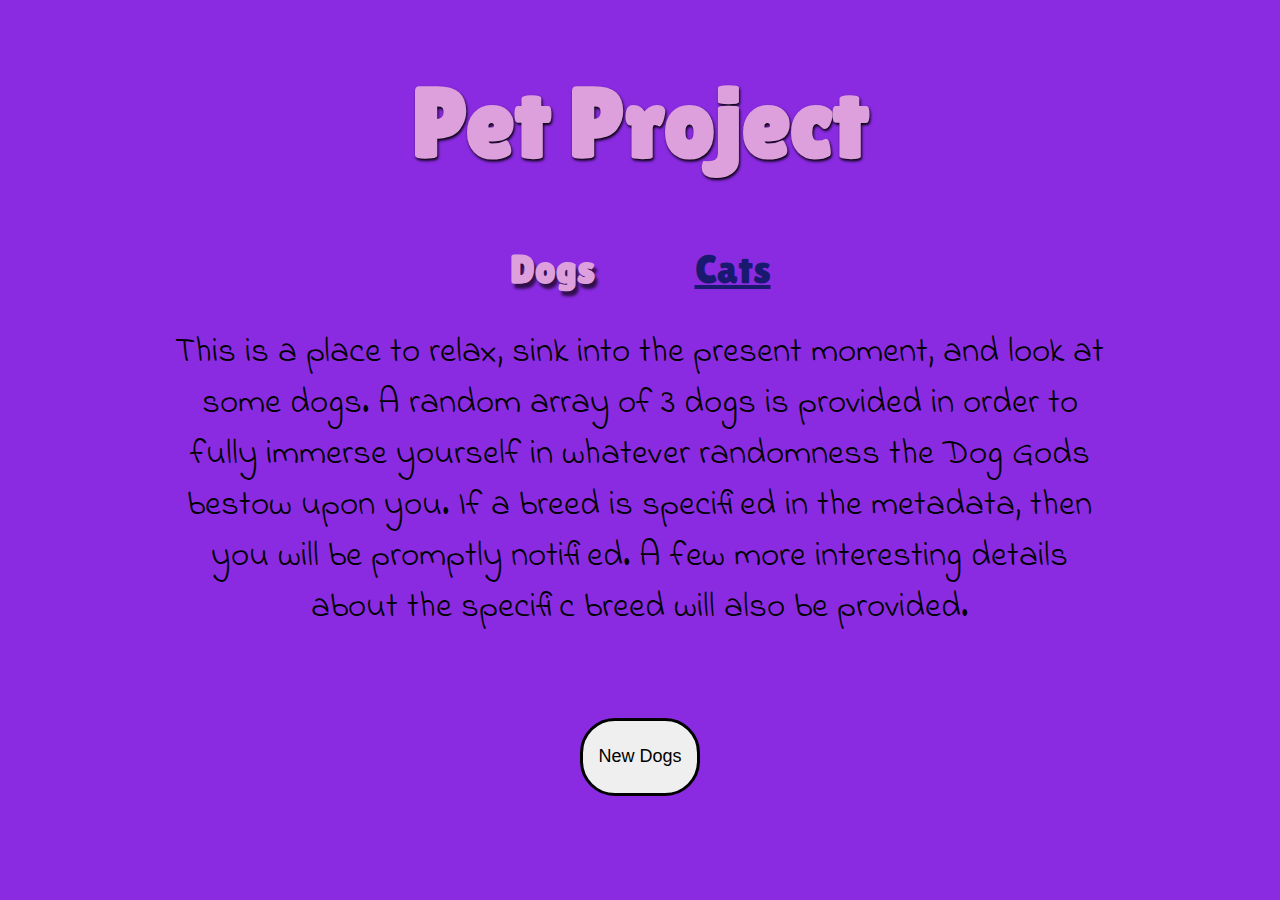
<file: index.html>
<!DOCTYPE html>
<html lang="en">
<title>Pet Project</title>

<head>
  <meta charset="UTF-8">
  <meta name="viewport" content="width=device-width, initial-scale=1.0">
  <link rel="stylesheet" href="style.css">
  <link rel="preconnect" href="https://fonts.googleapis.com">
  <link rel="preconnect" href="https://fonts.gstatic.com" crossorigin>
  <link href="https://fonts.googleapis.com/css2?family=Lilita+One&display=swap" rel="stylesheet">
  <link href="https://fonts.googleapis.com/css2?family=Indie+Flower&display=swap" rel="stylesheet">
</head>

<body>

  <h1>Pet Project</h1>

  <nav>
    <h3><strong>Dogs</strong></li>
      <h3><a href="alt.html">Cats</a></li>
  </nav>

  <div class="para-container">
    <div class="page-para">
      <p>This is a place to relax, sink into the present moment, and look at some dogs. A random array of 3 dogs is
        provided in order to fully immerse yourself in whatever randomness the Dog Gods bestow upon you. If a breed is
        specified in the metadata, then you will be promptly notified. A few more interesting details about the specific breed
        will also be provided.</p>
    </div>
  </div>

  <script src="script.js"></script>

  <div id="dog-main"></div>

  <button onclick="newDogs()">New Dogs</button>
</body>

</html>
</file>
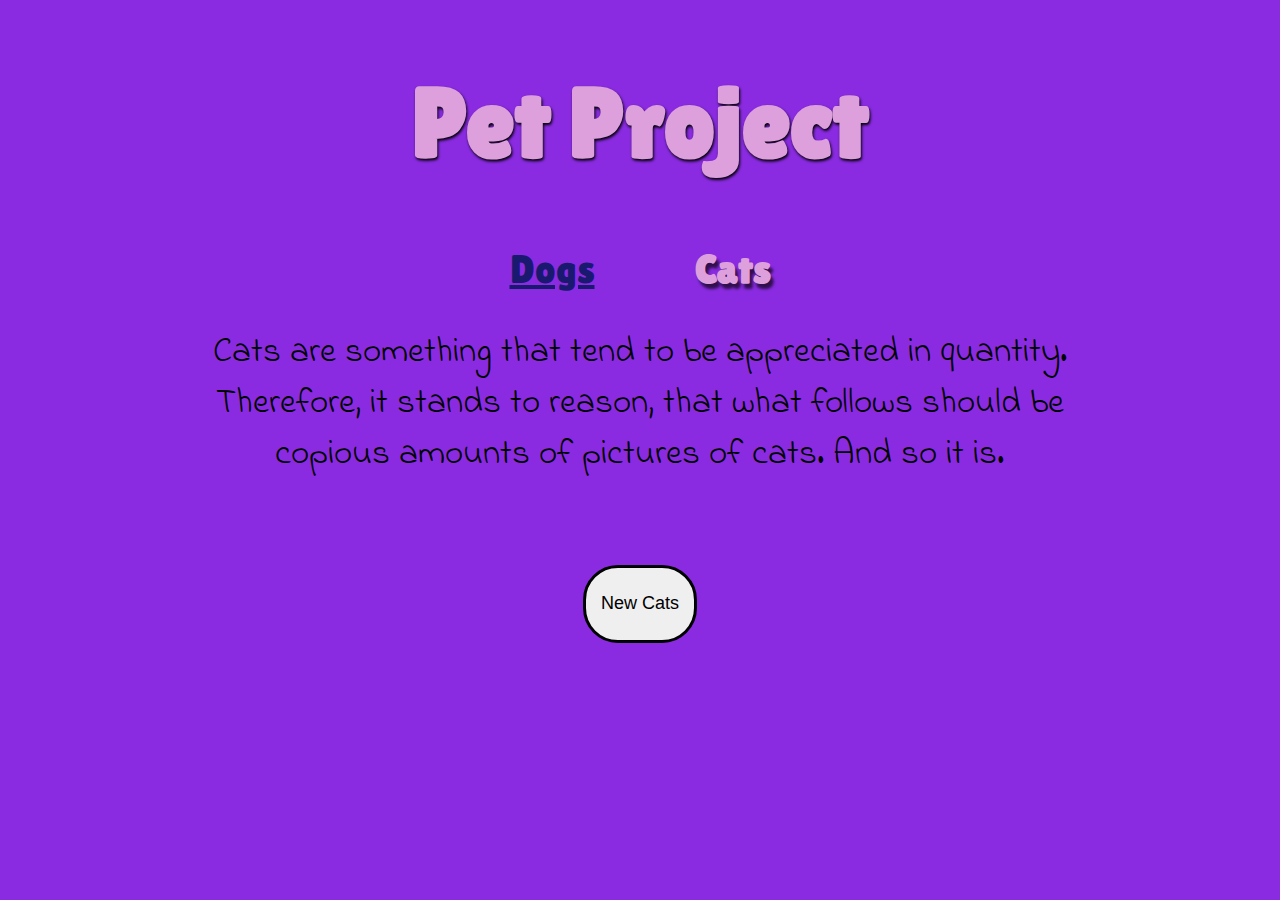
<file: alt.html>
<!DOCTYPE html>
<html lang="en">

<head>
  <meta charset="UTF-8">
  <meta name="viewport" content="width=device-width, initial-scale=1.0">
  <title>Pet Project</title>
  <link rel="stylesheet" href="style.css">
  <link href="https://fonts.googleapis.com/css2?family=Lilita+One&display=swap" rel="stylesheet">
  <link href="https://fonts.googleapis.com/css2?family=Indie+Flower&display=swap" rel="stylesheet">
</head>

<body>
  <h1>Pet Project</h1>
  <nav>
    <h3><a href="index.html">Dogs</a></li>
      <h3><strong>Cats</strong></li>
  </nav>

  <div class="para-container">
    <div class="page-para">
      <p>Cats are something that tend to be appreciated in quantity. Therefore, it stands to reason, that what follows
        should be copious amounts of pictures of cats. And so it is.</p>
    </div>
  </div>
  <script src="cat_script.js"></script>

  <div class="maincontent">
    <div id="grid" class="cat-center"></div>
  </div>

  <button onclick="newCats()">New Cats</button>
</body>

</html>
</file>
<file: style.css>
body {
  background-color: blueviolet;
  text-align: center;
}

/* Title/logo */

h1 {
  color: plum;
  text-shadow: black 1px 2px 3px;
  font-size: 99px;
  font-family: 'Lilita One', cursive;

}

/* Nav text, links */

nav {
  display: flex;
  justify-content: center;
}

nav h3 {
  font-size: 40px;
  margin-left: 50px;
  margin-right: 50px;
  margin-bottom: 0;
  margin-top: 0;
  font-family: 'Lilita One', cursive;
  color: plum;
  text-shadow: 3px 5px 3px rgba(0, 0, 0, 0.656);
}

a {
  color: midnightblue;
  font-weight: 100;
  text-shadow: none;
  transition: .5s;
}

a:hover {
  color: rgb(161, 194, 255);
  transition: .5s;
  text-decoration: none;
}

a:active {
  color: lavender;
  transition: .2s;
}

/* Main paragraph */

p {
  font-family: 'Indie Flower', cursive;
  font-size: 35px;
}

.para-container {
  display: flex;
  flex-direction: column;
  align-items: center;
}

.page-para {
  display: flex;
  justify-content: center;
  width: 73vw;
}

/* Button styling */

button {
  margin: 50px;
  font-size: 18px;
  height: 78px;
  border: 3px solid black;
  border-radius: 35px;
  padding: 15px;
}

button:hover {
  background-color: lavender;
  color: blueviolet;
  border-color: blueviolet;
  transition: .3s;
  outline: 10px solid;
}

/*** Dog styling ***/

#dog-main {
  display: flex;
  align-items: baseline;
  justify-content: space-evenly;
}

.dog-column {
  width: 24%;
  flex-wrap: wrap;
}

.dog-column img {
  max-width: 25vw;
  max-height: 50vh;
}

/* Breed title */

.breed-text {
  font-size: 22px;
  font-style: italic;
  font-weight: bold;
}

/* Breed info */

h2 {
  font-size: 18px;
  font-weight: 100;
}

/*** Cat styling ***/
/* mostly from API example code */

.maincontent {
  padding-top: 0%;
  padding-left: 0%;
}

.col {
  padding: 1%;
}

.col-lg {
  height: 200px;
  overflow: hidden;
  margin: 10px 0;
  position: relative;
  flex-basis: 30%;
}

.col-lg img {
  display: block;
  position: absolute;
  left: -1000%;
  right: -1000%;
  top: -1000%;
  bottom: -1000%;
  margin: auto;
  height: 300px;
}

/* added to center final cat picture */
.cat-center {
  display: flex;
  flex-wrap: wrap;
  justify-content: center;
}
</file>
